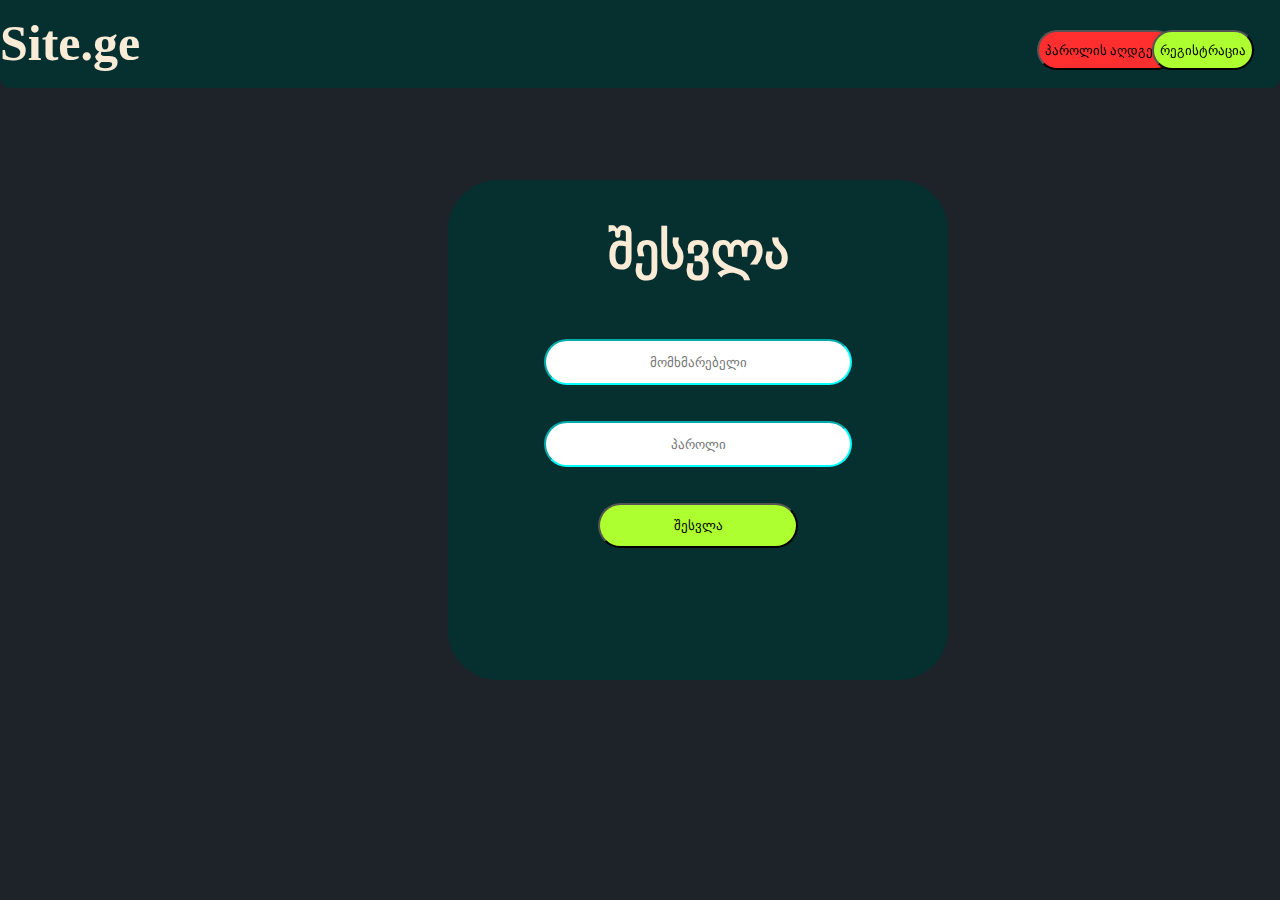
<file: reg/index.html>
<!DOCTYPE html>
<html lang="en">
<head>
    <meta charset="UTF-8">
    <meta http-equiv="X-UA-Compatible" content="IE=edge">
    <meta name="viewport" content="width=device-width, initial-scale=1.0">
    <link rel="stylesheet" href="styles/styles.css">
    <title>შესვლა</title>
</head>
<body class="main_background">
    <header>
        <div class="logo">
            <h1 style="font-size: 50px;">Site.ge</h1>
        </div>
        
        <div class="forgot_pass_button">
            <a href="reset.html">
                <button class="forgot_pass_button_style">პაროლის აღდგენა</button>
            </a>
        </div>

        <div class="reg_button">
            <a href="reg.html">
                <button class="reg_button_style">რეგისტრაცია</button>
            </a>
        </div>
        
    </header>
    <form action="">
        <div class="reg_position">
            <header>
                <h2 style="color: antiquewhite; font-size:50px">შესვლა</h2>
            </header>

            <br>

            <div>
                <div>
                    <input type="text" name="იუზერი" placeholder="მომხმარებელი"  class="user_login">
                </div>

                <br> <br>

                <div>
                    <input type="password" name="პაროლი" placeholder="პაროლი"
                    class="user_login">
                </div>

                <br> <br>

                <div>
                    <a href="#">
                        <button class="login_button_style">შესვლა</button>
                    </a>
                </div>
                

            </div>
        </div>
    </form>
</body>
</html>
</file>
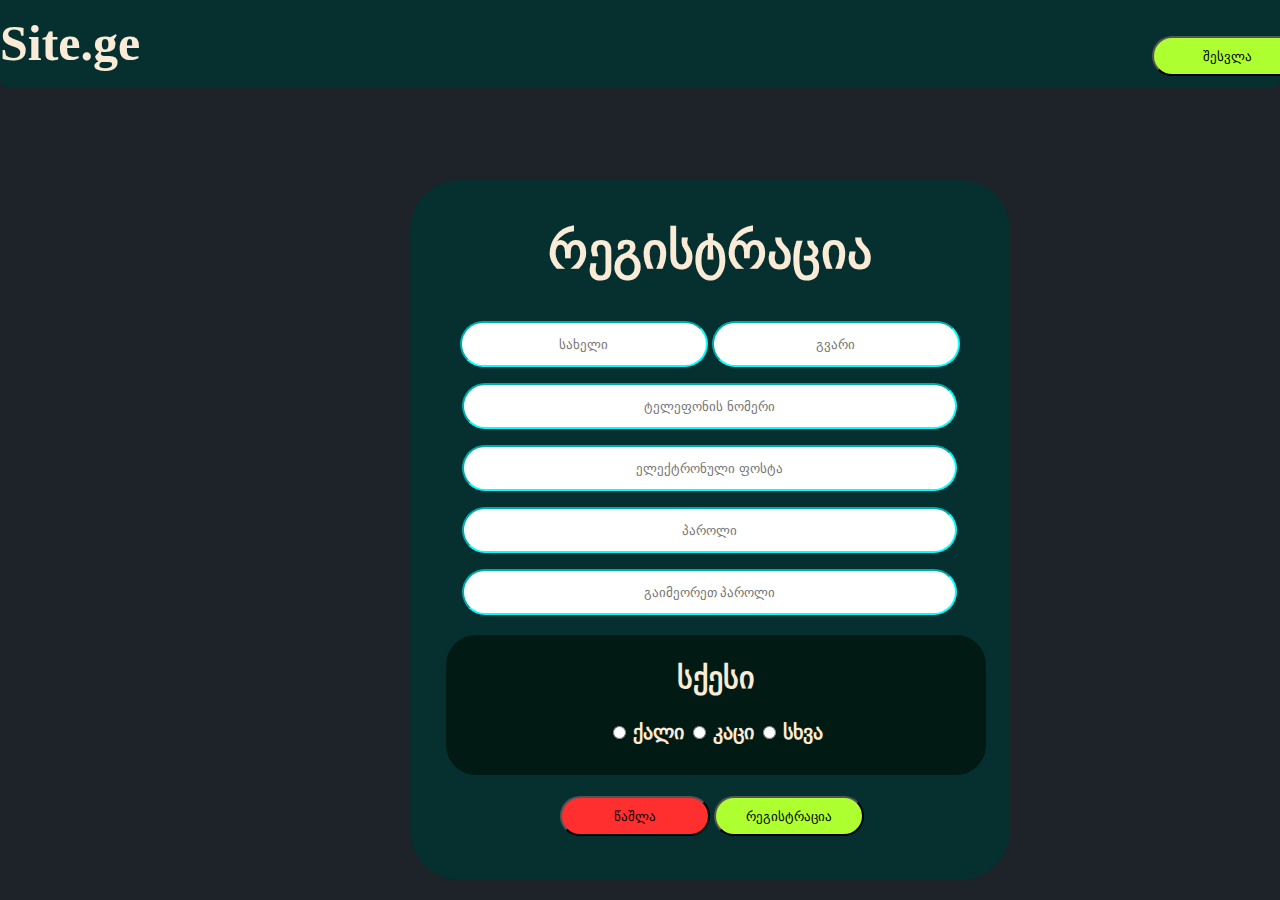
<file: reg/reg.html>
<!DOCTYPE html>
<html lang="en">
<head>
    <meta charset="UTF-8">
    <meta http-equiv="X-UA-Compatible" content="IE=edge">
    <meta name="viewport" content="width=device-width, initial-scale=1.0">
    <link rel="stylesheet" href="styles/styles_reg.css">
    <title>რეგისტრაცია</title>
</head>
<body class="main_background">

    <header>
        <div class="logo">
            <h1 style="font-size: 50px;">Site.ge</h1>
        </div>

        <div class="button_login_pos">
            <a href="index.html"><button class="button_login_style">შესვლა</button></a>
        </div>
    </header>

    <form action="#">
        <div class="reg_position">
            <header>
                <h2 style="color: antiquewhite; font-size:50px">რეგისტრაცია</h2>
            </header>
            
            <div>
                <div>
                    <p>
                        <input type="text" name="სახელი" placeholder="სახელი" class="name">
                        <input type="text" name="გვარი" placeholder="გვარი" class="name">
                    </p>
                    <p>
                        <input type="tel" name="ტელეფონის_ნომერი" placeholder="ტელეფონის ნომერი" class="reg">
                    </p>
                    <p>
                        <input type="email" name="მაილი" placeholder="ელექტრონული ფოსტა" class="reg">
                    </p>
                    <p>
                        <input type="password" name="პაროლი" placeholder="პაროლი" class="reg">
                    </p>
                    <p>
                        <input type="password" name="პაროლი2" placeholder="გაიმეორეთ პაროლი"
                    class="reg">
                    </p>
                </div>
                <div class="gender">
                    <header>
                        <h2 style="color: antiquewhite; font-size:30px">სქესი</h2>
                    </header>
                    <p>
                        <input type="radio" name="სქესი"> <strong style="font-size: 20px; color:antiquewhite">ქალი</strong>
                        <input type="radio" name="სქესი"> <strong style="font-size: 20px; color:antiquewhite">კაცი</strong>
                        <input type="radio" name="სქესი"> <strong style="font-size: 20px; color:antiquewhite">სხვა</strong>
                    </p>
                </div>
                <div class="button_pos">
                    <button type="reset" class="button_reset">წაშლა</button>
                    <button class="button_reg">რეგისტრაცია</button>   
                </div>


                
            </div>


        </div>
    </form>
</body>
</html>
</file>
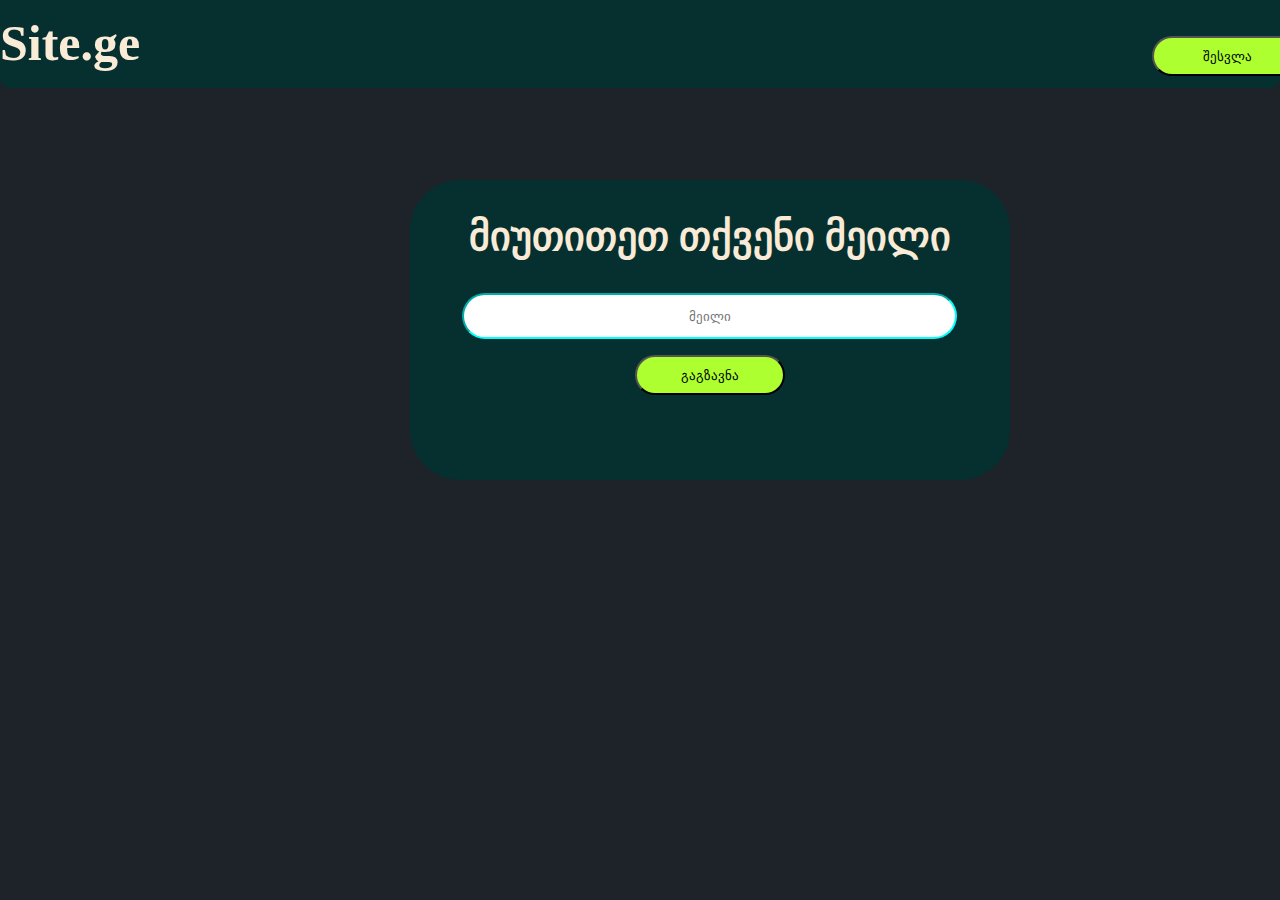
<file: reg/reset.html>
<!DOCTYPE html>
<html lang="en">
<head>
    <meta charset="UTF-8">
    <meta http-equiv="X-UA-Compatible" content="IE=edge">
    <meta name="viewport" content="width=device-width, initial-scale=1.0">
    <link rel="stylesheet" href="styles/style_reset.css">
    <title>რესეტი</title>
</head>
<body class="main_background">
    <div>
        <header>
            <div class="logo">
                <h1 style="font-size: 50px;">Site.ge</h1>
            </div>

            <div class="button_login_pos">
                <a href="index.html"><button class="button_login_style">შესვლა</button></a>
            </div>
        </header>

        <div class="reg_position">
            <header>
                <h2 style="color: antiquewhite; font-size:40px">მიუთითეთ თქვენი მეილი</h2>
            </header>

            <div>
                <p>
                    <input type="email" name="მაილი" placeholder="მეილი" class="meil">
                </p>
            </div>

            <div>
                <a href="#">
                    <button class="button_send">გაგზავნა</button>
                </a>
            </div>
        </div>


    </div>
</body>
</html>
</file>
<file: reg/styles/styles.css>
.main_background{
    background-color:  #1d2329;
    color: antiquewhite;
    display: block;
}

/* .a{
    list-style: none;
} */



.reg_position{
    background-color: rgb(6, 48, 48);
    color: black;
    text-align: center;
    position: absolute;
    top: 20%;
    left: 35%;
    border-radius: 50px;
    height: 500px;
    width: 500px;
}

.logo{
    position: absolute;
    top: -20px;
    left: 0%;
    background-color: rgb(6, 48, 48);
    height: 12%;
    width: 100%;
    border-radius: 10px;
}

.forgot_pass_button{
    position: absolute;
    top: 30px;
    left: 81%;
}

.forgot_pass_button_style{
    height: 40px;
    background-color: rgb(255, 47, 47);
    border-radius: 20px;
}

.reg_button{
    position: absolute;
    top: 30px;
    left: 90%;
}

.reg_button_style{
    height: 40px;
    background-color: greenyellow;
    border-radius: 20px;
}

/* __________________________________________________________________________ */




.user_login{
    height: 40px;
    width: 300px;
    border-radius: 30px;
    border-color: rgb(1, 255, 255);
}

.login_button_style{
    background-color: greenyellow;
    height: 45px;
    width: 200px;
    border-radius: 40px;
}

::placeholder{
    text-align: center;
}
</file>
<file: reg/styles/styles_reg.css>
.main_background{
    background-color:  #1d2329;
    color: antiquewhite;
    display: block;
}

.reg_position{
    background-color: rgb(6, 48, 48);
    color: black;
    text-align: center;
    position: absolute;
    top: 20%;
    left: 32%;
    border-radius: 50px;
    height: 700px;
    width: 600px;
}

.logo{
    position: absolute;
    top: -20px;
    left: 0%;
    background-color: rgb(6, 48, 48);
    height: 12%;
    width: 100%;
    border-radius: 10px;
}

.name{
    height: 40px;
    width: 240px;
    border-radius: 30px;
    border-color: rgb(1, 255, 255);
}

::placeholder{
    text-align: center;
    /* color: rgb(18, 20, 20); */
}

.reg{
    height: 40px;
    width: 487px;
    border-radius: 30px;
    border-color: rgb(1, 255, 255);
}

.gender{
    background-color: rgb(1, 26, 19);
    width: 90%;
    height: 140px;
    border-radius: 30px;
    position: absolute;
    top: 65%;
    left: 6%;
}

.button_pos{
    position: absolute;
    top: 88%;
    left: 25%;
}

.button_reset{
    height: 40px;
    background-color: rgb(255, 47, 47);
    border-radius: 20px;
    width: 150px;
}

.button_reg{
    height: 40px;
    background-color: greenyellow;
    border-radius: 20px;
    width: 150px;
}

.button_login_pos{
    position: absolute;
    left: 90%;
    top: 4%;
}

.button_login_style{
    background-color: greenyellow;
    border-radius: 20px;
    width: 150px;
    height: 40px;
}
</file>
